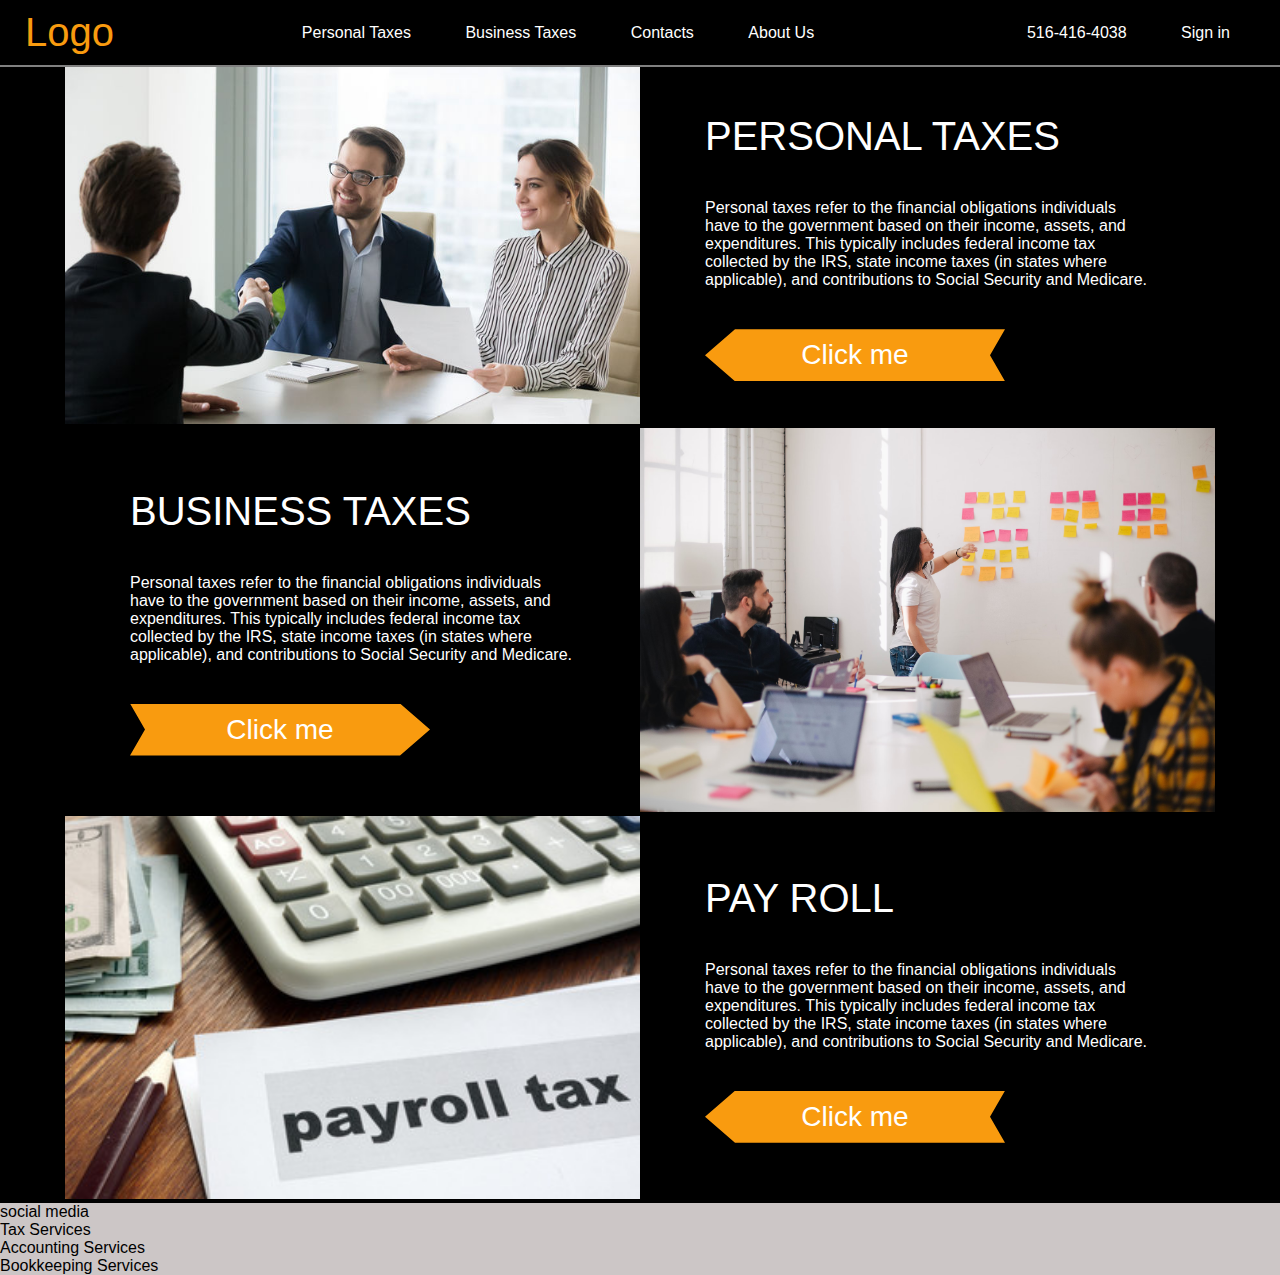
<file: index.html>
<!DOCTYPE html>
<html lang="en">
<head>
    <meta charset="UTF-8">
    <meta name="viewport" content="width=device-width, initial-scale=1.0">
    <meta name="keywords"
        content="drop-off tax service, convenience, nearby locations, flexibility, stress-free, tax filing">
    <title>Document</title>
    <link rel="stylesheet" href="css/style.css">
</head>
<body>
    <div class="main-container">
        <header class="section-header">
            <a href="/" class="logo">Logo</a>
            <nav class="main-menu">
                <a href="personaltax.html">Personal Taxes</a>
                <a href="#">Business Taxes</a>
                <a href="#">Contacts</a>
                <a href="#">About Us</a>    
            </nav>
            
            <nav class="contacts-menu">
                <a href="phone:516-416-4038">516-416-4038</a>
                <a href="">Sign in</a>
            </nav>  
        </header>
        <main class="section-main">
            <div class="container card-wrapper">
                <div  class="card-item">
                    <a href="./personaltax.html" class="img-wrapper">
                        <img src="img/personal.jpeg" alt="picture">
                    </a>
                    
                    <div class="text-wrapper">
                        <h3>Personal Taxes</h3>
                        <p>Personal taxes refer to the financial obligations individuals have to the government based on their income, assets, and
                        expenditures. This typically includes federal income tax collected by the IRS, state income taxes (in states where
                        applicable), and contributions to Social Security and Medicare.</p>
                        <a href="./personaltax.html" class="btn btn-default arrow-to-left">Click  me</a>
                    </div>

                </div>

                <div class="card-item reverse">
                    <div class="img-wrapper">
                        <img src="img/business_photo.avif" alt="picture">
                    </div>
                    <div class="text-wrapper">
                        <h3>Business  Taxes</h3>
                        <p>Personal taxes refer to the financial obligations individuals have to the government based on their income,
                            assets, and
                            expenditures. This typically includes federal income tax collected by the IRS, state income taxes (in states
                            where
                            applicable), and contributions to Social Security and Medicare.</p>
                        <a href="#" class="btn btn-default arrow-to-right">Click me</a>
                    </div>
                
                </div>

                <div class="card-item">
                    <div class="img-wrapper">
                        <img src="img/payrolltaxes.jpeg" alt="picture">
                    </div>
                    <div class="text-wrapper">
                        <h3>Pay Roll</h3>
                        <p>Personal taxes refer to the financial obligations individuals have to the government based on their income,
                            assets, and
                            expenditures. This typically includes federal income tax collected by the IRS, state income taxes (in states
                            where
                            applicable), and contributions to Social Security and Medicare.</p>
                        <a href="#" class="btn btn-default arrow-to-left">Click me</a>
                    </div>
                
                </div> 
                
            </div>

        </main>
        <footer class="footer">
            <div class="main-footer">
                <nav class="footer-navigation">
                    <div>social media</div>
                    <div>Tax Services</div>
                    <div>Accounting Services</div>
                    <div>Bookkeeping Services</div>

                </nav>

            </div>
            
        </footer>
    </div>
</body>
</html>
</file>
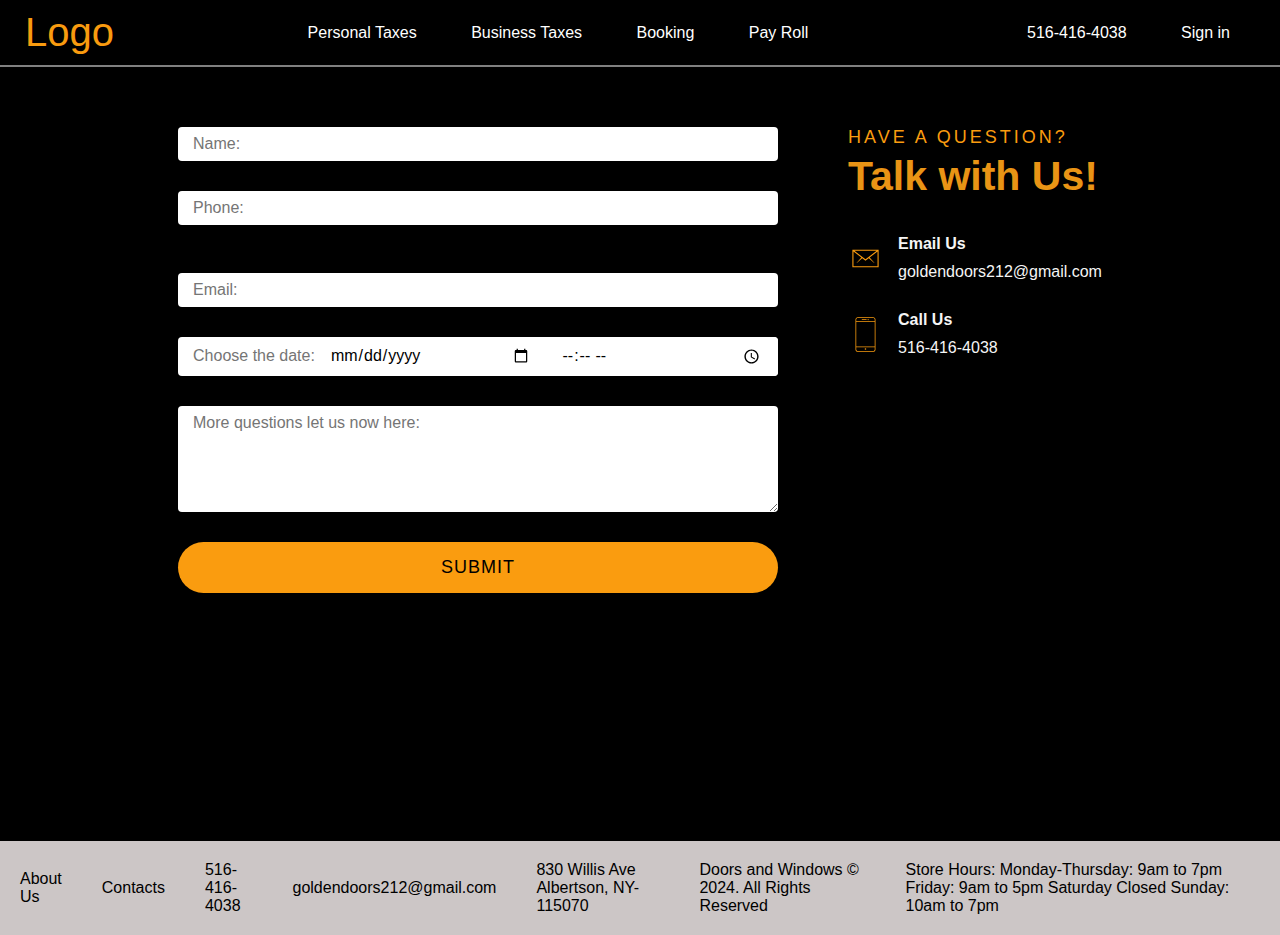
<file: idexform.html>
<!DOCTYPE html>
<html lang="en">

<head>
    <meta charset="UTF-8">
    <meta name="viewport" content="width=device-width, initial-scale=1.0">
    <title>Document</title>
    <link rel="stylesheet" href="css/style.css">
</head>

<body>
    <div class="main-container">
        <header class="section-header">
            <a href="./index.html" class="logo">Logo</a>
            <nav class="main-menu">
                <a href="personaltax.html">Personal Taxes</a>
                <a href="">Business Taxes</a>
                <a href="">Booking</a>
                <a href="">Pay Roll</a>
            </nav>

            <nav class="contacts-menu">
                <a href="phone:516-416-4038">516-416-4038</a>
                <a href="">Sign in</a>
            </nav>
        </header>

        <section class="section-contacts form-container" id="section-contacts">
            <div class="container content-wrapper">
                <form action="">
                    <label for="">
                        <input placeholder="Name:" id="name" name="name" type="text">
                    </label>

                    <label for="">
                        <input placeholder="Phone:" id="phone" name="phone" type="text">
                        <span>Only digits +1 (XXX) XXXX-XXX</span>
                    </label>

                    <label for="">
                        <input placeholder="Email:" id="email" name="email" type="email">
                    </label>

                    <label for="" class="custom-input">
                        <span>Choose the date:</span>
                        <input type="date" id="date">
                        <input type="time" id="time">
                    </label>

                    <textarea placeholder="More questions let us now here:" id="message" name="message" cols="30"
                        rows="5"></textarea>

                    <button class=" btn-default" type="submit">Submit</button>
                </form>

                <div class="text-wrapper">
                    <div class="title">
                        <p>Have a Question?</p>
                        <h3>Talk with Us!</h3>
                    </div>

                    <nav class="contacts-wrapper">
                        <a class="contact-item" href="email:goldendoors212@gmail.com">
                            <div class="img-wrapper">
                                <img src="img/email2svg.svg" alt="alt">
                            </div>

                            <div class="content-body">
                                <h4>Email Us</h4>
                                <p>goldendoors212@gmail.com</p>
                            </div>
                        </a>

                        <a class="contact-item" href="tel:5164164038">
                            <div class="img-wrapper">
                                <img src="img/mobile-phone.svg" alt="alt">
                            </div>

                            <div class="content-body">
                                <h4>Call Us</h4>
                                <p>516-416-4038</p>
                            </div>
                        </a>
                    </nav>
                </div>
            </div>
        </section>

        <footer class="footer">
            <span>About Us</span>
            <span>Contacts</span>
            <span><a href="phone:516-416-4038">516-416-4038</a></span>
            <span><a href="email:goldendoors212@gmail.com">goldendoors212@gmail.com</a></span>
            <span>830 Willis Ave
                Albertson, NY-115070</span>
            <span>Doors and Windows © 2024. All Rights Reserved</span>
            <span>Store Hours:
                Monday-Thursday: 9am to 7pm
                Friday: 9am to 5pm
                Saturday Closed
                Sunday: 10am to 7pm
            </span>
        </footer>


        <script src="js/formValidate.js"></script>
</body>

</html>
</file>
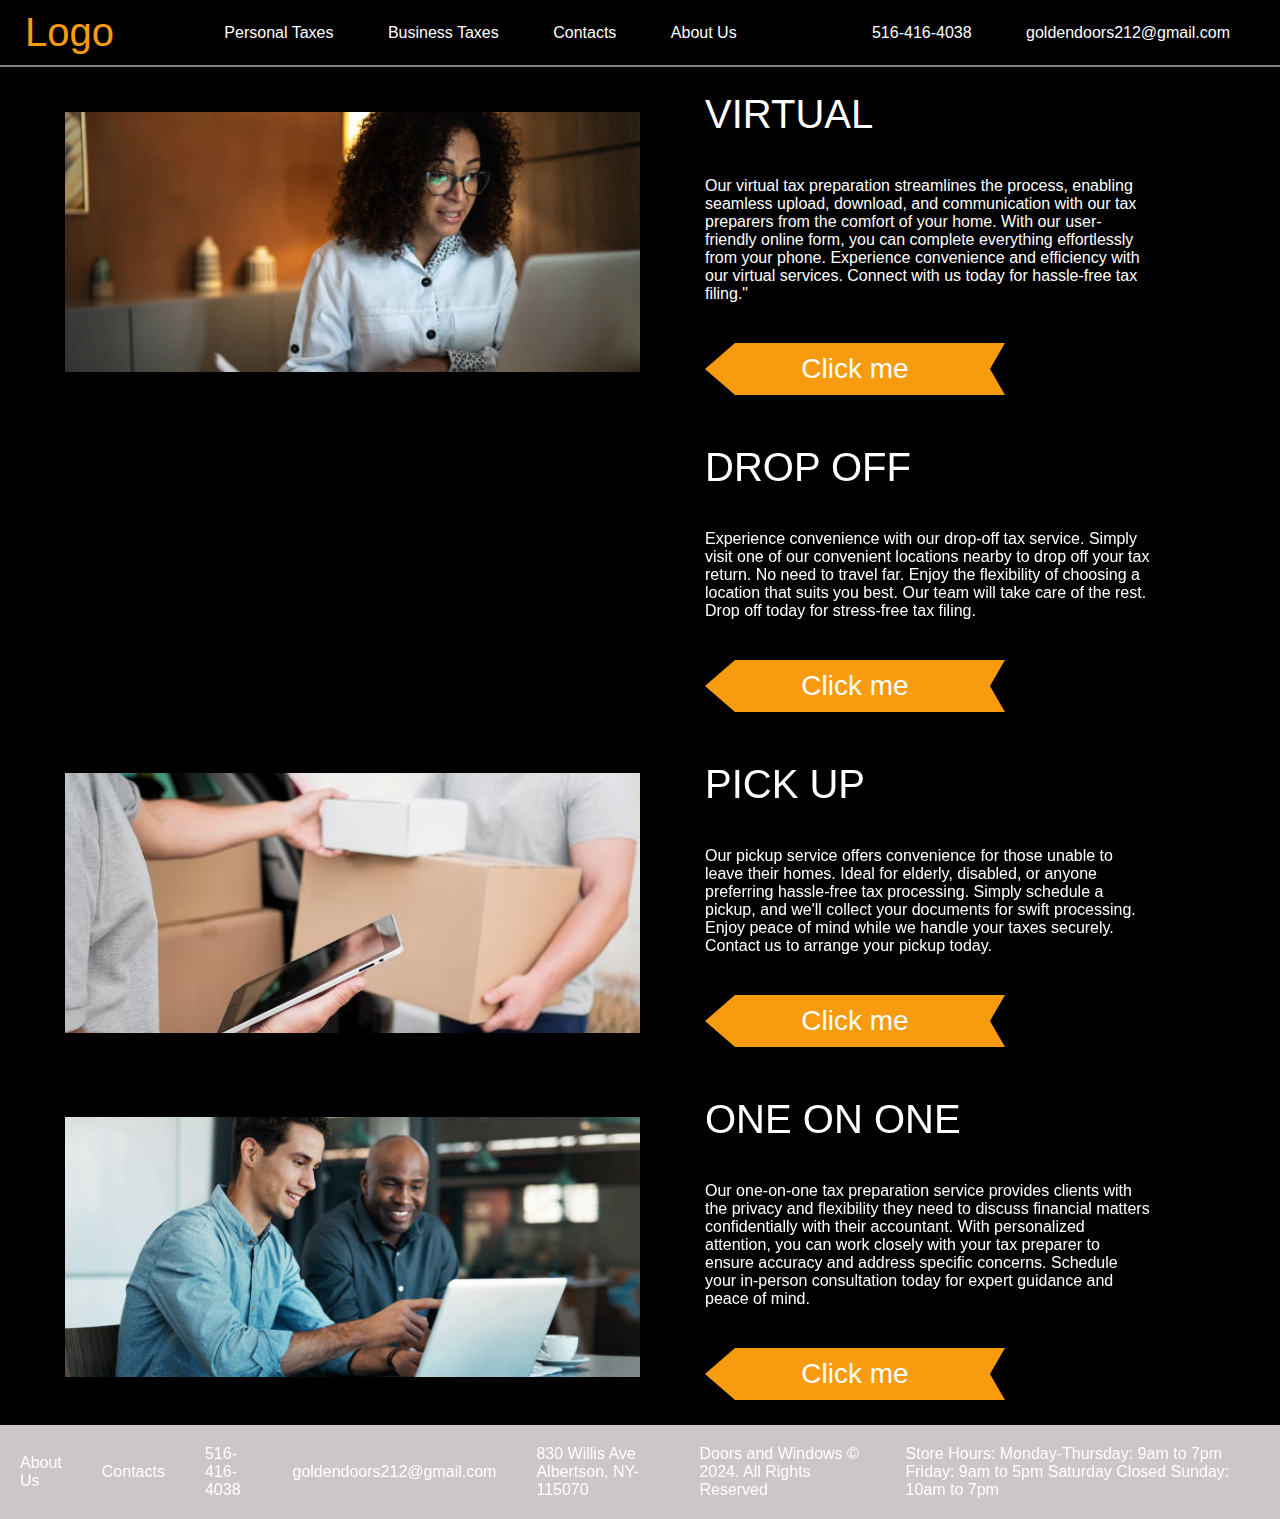
<file: personaltax.html>
<!DOCTYPE html>
<html lang="en">

<head>  
    <meta charset="UTF-8">
    <meta name="viewport" content="width=device-width, initial-scale=1.0">
    <meta name="keywords" content="drop-off tax service, convenience, nearby locations, flexibility, stress-free, tax filing">
    <title>Document</title>
    <link rel="stylesheet" href="css/style.css">
</head>

<body>
    <div class="main-container-personal personaltaxes-page">
        <header class="section-header">
            <a href="index.html" class="logo">Logo</a>

            <nav class="main-menu">
                <a href="">Personal Taxes</a>
                <a href="">Business Taxes</a>
                <a href="">Contacts</a>
                <a href="">About Us</a>
            </nav>

            <nav class="contacts-menu">
                <a href="phone:516-416-4038">516-416-4038</a>
                <a href="goldendoors212@gmail.com">goldendoors212@gmail.com</a>
            </nav>
        </header>

        

        <main class="section-main">
            <div class="container card-wrapper ">
                <div class="card-item">
                    <a href="./idexform.html" class="img-wrapper">
                        
                        <img src="img/virtual-img2.jpeg" alt="picture">
                    </a>

                    <div class="text-wrapper">
                        <h3 class="personal-tax">Virtual</h3>

                        <p>Our virtual tax preparation streamlines the process, enabling seamless upload, download, and communication with our tax
                        preparers from the comfort of your home. With our user-friendly online form, you can complete everything effortlessly
                        from your phone. Experience convenience and efficiency with our virtual services. Connect with us today for hassle-free
                        tax filing."</p>

                        <a href="./idexform.html" class="btn btn-default arrow-to-left narrow-arrow">Click me</a>
                    </div>
                </div>

                <div class="card-item ">
                    <div class="img-wrapper">
                        <iframe
                            src="https://www.google.com/maps/embed?pb=!1m18!1m12!1m3!1d3021.7950846143744!2d-73.6471289!3d40.766531500000006!2m3!1f0!2f0!3f0!3m2!1i1024!2i768!4f13.1!3m3!1m2!1s0x89c287ddfa466e65%3A0x2a729942157e9c80!2s832%20Willis%20Ave%2C%20Albertson%2C%20NY%2011507!5e0!3m2!1sen!2sus!4v1707674518466!5m2!1sen!2sus"
                            style="border:0;" allowfullscreen="" loading="lazy"
                            referrerpolicy="no-referrer-when-downgrade"></iframe>
                    </div>
                    <div class="text-wrapper">
                        <h3 class="personal-tax">Drop off</h3>
                        <p>Experience convenience with our drop-off tax service. Simply visit one of our convenient locations nearby to drop off
                        your tax return. No need to travel far. Enjoy the flexibility of choosing a location that suits you best. Our team will
                        take care of the rest. Drop off today for stress-free tax filing.</p>
                        <!-- <img src="img/googlemap.png" alt="picture"> -->
                        <a href="https://maps.app.goo.gl/QjPp9g2mruspL8AQA" class="btn btn-default arrow-to-left narrow-arrow"  target="_blank">Click me</a>
                    </div>

                </div>

                <div class="card-item ">
                    <a href="./pick-up-form.html" class="img-wrapper">
                        <img src="img/pick up 1.avif" alt="picture">
                    </a>
                    <div class="text-wrapper">
                        <h3 class="personal-tax">Pick up</h3>
                        <p>Our pickup service offers convenience for those unable to leave their homes. Ideal for elderly, disabled, or anyone
                        preferring hassle-free tax processing. Simply schedule a pickup, and we'll collect your documents for swift processing.
                        Enjoy peace of mind while we handle your taxes securely. Contact us to arrange your pickup today.
                        </p>

                        <a href="./pick-up-form.html" class="btn btn-default arrow-to-left narrow-arrow">Click me</a>
                    </div>

                </div>

                <div class="card-item">
                    <a href="./idexform.html"class="img-wrapper">
                        <img src="img/one to one.jpeg" alt="picture">
                    </a>
                    
                    <div class="text-wrapper">
                        <h3 class="personal-tax">One on One</h3>
                        <p>Our one-on-one tax preparation service provides clients with the privacy and flexibility they need to discuss financial
                        matters confidentially with their accountant. With personalized attention, you can work closely with your tax preparer
                        to ensure accuracy and address specific concerns. Schedule your in-person consultation today for expert guidance and
                        peace of mind.
                        </p>
                        <a href="./idexform.html" class="btn btn-default arrow-to-left">Click me</a>
                    </div>
                </div>
            </div>
            <footer class="footer">
                <span>About Us</span>
                <span>Contacts</span>
                <span><a href="phone:516-416-4038">516-416-4038</a></span>
                <span><a href="email:goldendoors212@gmail.com">goldendoors212@gmail.com</a></span>
                <span>830 Willis Ave
                    Albertson, NY-115070</span>
                <span>Doors and Windows © 2024. All Rights Reserved</span>
                <span>Store Hours:
                    Monday-Thursday: 9am to 7pm
                    Friday: 9am to 5pm
                    Saturday Closed
                    Sunday: 10am to 7pm</span>
            </footer>
        </main>
    </div>
</body>

</html>
</file>
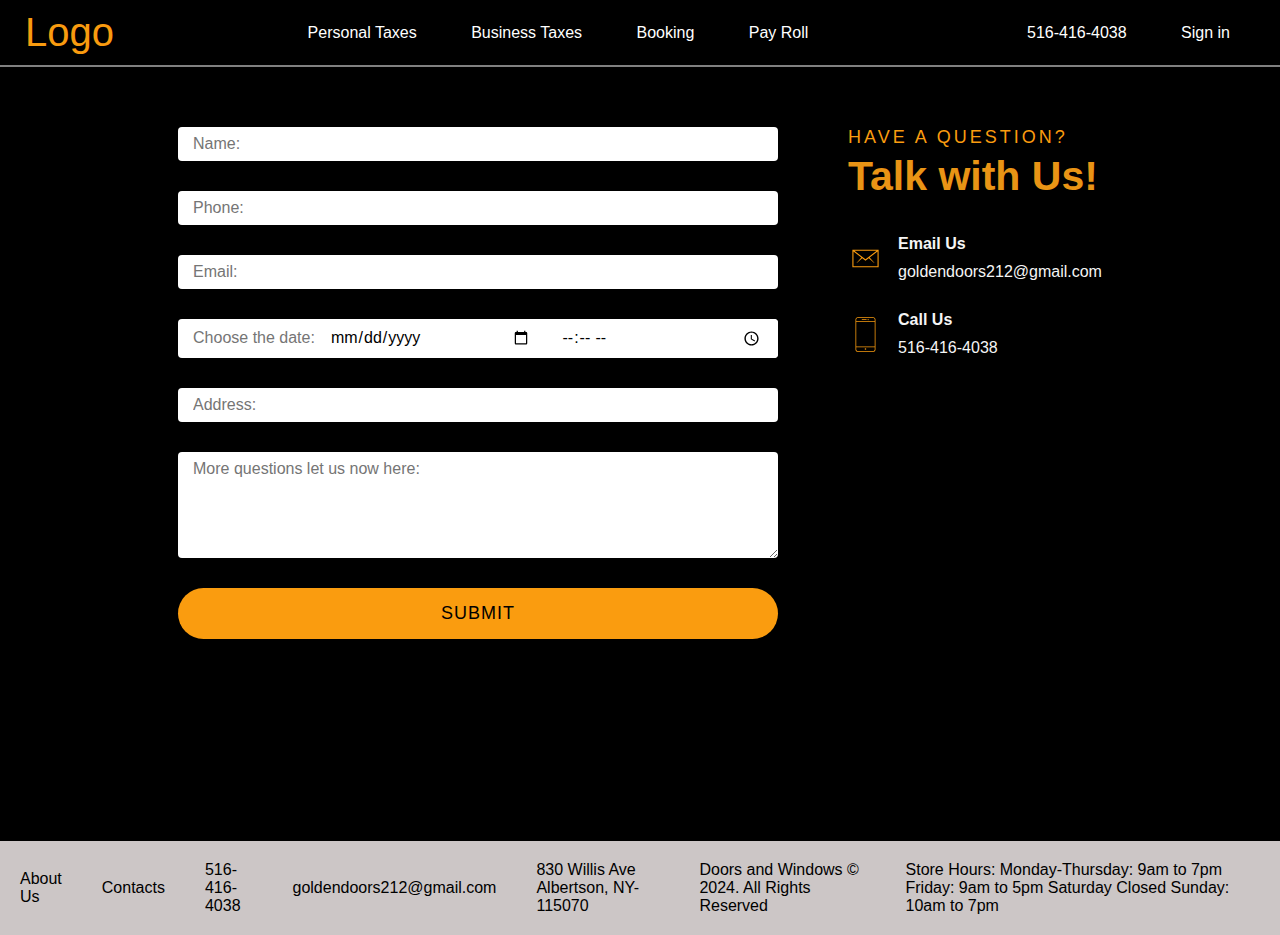
<file: pick-up-form.html>
<!DOCTYPE html>
<html lang="en">

<head>
    <meta charset="UTF-8">
    <meta name="viewport" content="width=device-width, initial-scale=1.0">
    <title>Drop-off form</title>
    <link rel="stylesheet" href="css/style.css">
</head>

<body>
    <div class="main-container">
        <header class="section-header">
            <a href="./index.html" class="logo">Logo</a>
            <nav class="main-menu">
                <a href="personaltax.html">Personal Taxes</a>
                <a href="">Business Taxes</a>
                <a href="">Booking</a>
                <a href="">Pay Roll</a>
            </nav>

            <nav class="contacts-menu">
                <a href="phone:516-416-4038">516-416-4038</a>
                <a href="">Sign in</a>
            </nav>
        </header>

        <section class="section-contacts form-container">
            <div class="container content-wrapper">
                <form action="">
                    <label for="">
                        <input placeholder="Name:" name="name" type="text">
                    </label>

                    <label for="">
                        <input placeholder="Phone:" name="phone" type="text">
                    </label>

                    <label for="">
                        <input placeholder="Email:" name="email" type="email">
                    </label>
                    <label for="" class="custom-input">
                        <span>Choose the date:</span>
                        <input type="date">
                        <input type="time">
                    </label>

                    <label for="">
                        <input placeholder="Address:" name="address" type="text">
                    </label>

                    <textarea placeholder="More questions let us now here:" name="message" cols="30"
                        rows="5"></textarea>

                    <button class=" btn-default" type="submit">Submit</button>
                </form>

                <div class="text-wrapper">
                    <div class="title">
                        <p>Have a Question?</p>
                        <h3>Talk with Us!</h3>
                    </div>

                    <nav class="contacts-wrapper">
                        <a class="contact-item" href="email:goldendoors212@gmail.com">
                            <div class="img-wrapper">
                                <img src="img/email2svg.svg" alt="alt">
                            </div>

                            <div class="content-body">
                                <h4>Email Us</h4>
                                <p>goldendoors212@gmail.com</p>
                            </div>
                        </a>

                        <a class="contact-item" href="tel:5164164038">
                            <div class="img-wrapper">
                                <img src="img/mobile-phone.svg" alt="alt">
                            </div>

                            <div class="content-body">
                                <h4>Call Us</h4>
                                <p>516-416-4038</p>
                            </div>
                        </a>
                    </nav>
                </div>
            </div>
        </section>

        <footer class="footer">
            <span>About Us</span>
            <span>Contacts</span>
            <span><a href="phone:516-416-4038">516-416-4038</a></span>
            <span><a href="email:goldendoors212@gmail.com">goldendoors212@gmail.com</a></span>
            <span>830 Willis Ave
                Albertson, NY-115070</span>
            <span>Doors and Windows © 2024. All Rights Reserved</span>
            <span>Store Hours:
                Monday-Thursday: 9am to 7pm
                Friday: 9am to 5pm
                Saturday Closed
                Sunday: 10am to 7pm
            </span>
        </footer>
</body>

</html>
</file>
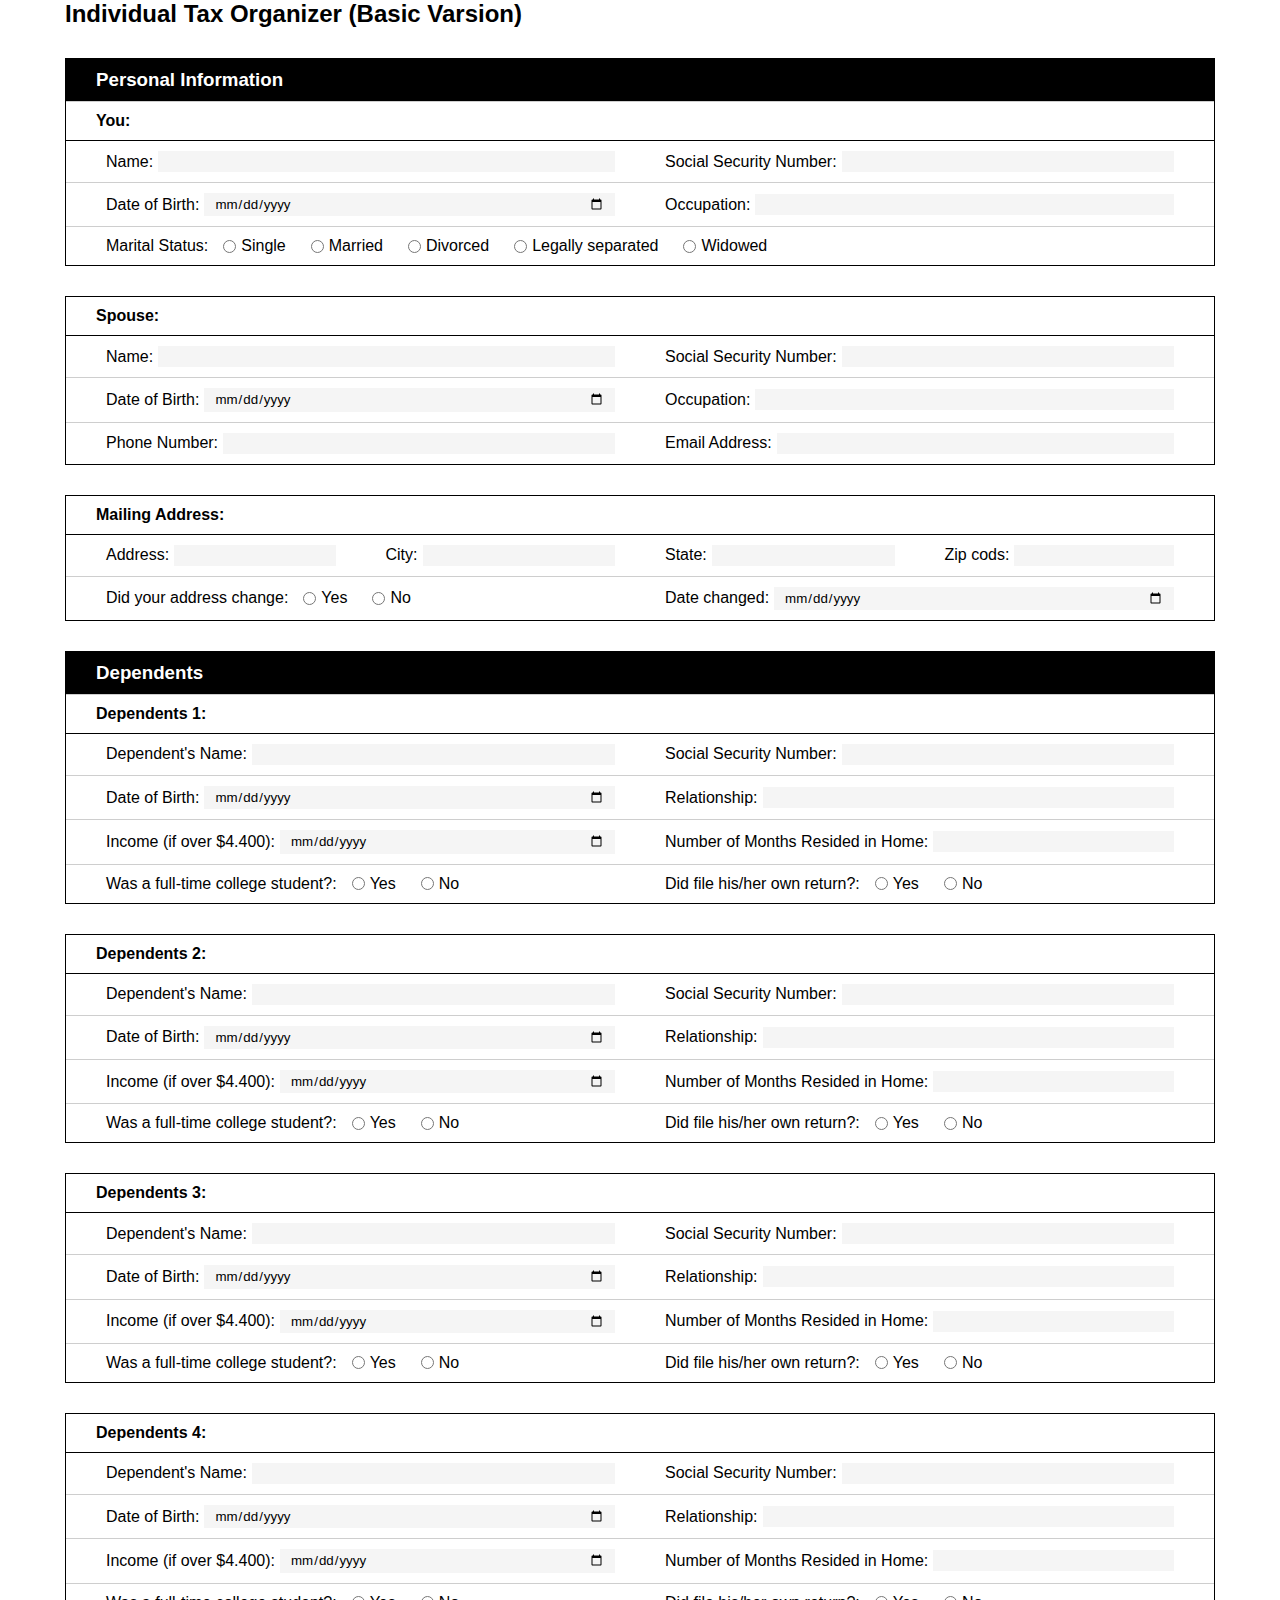
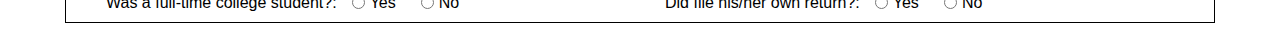
<file: tax-document-template.html>
<!DOCTYPE html>
<html lang="en">

<head>
    <meta charset="UTF-8">
    <meta name="viewport" content="width=device-width, initial-scale=1.0">
    <title>Document</title>
    <link rel="stylesheet" href="css/style.css">
    <link rel="stylesheet" href="css/table.css">
</head>

<body>
    <section class="section-table container">
        <h2 class="section-table__title">Individual Tax Organizer (Basic Varsion)</h2>

        <div class="table-item" id="table-1">
            <header class="table-header">
                <h3 class="title row">Personal Information</h3>
                <h4 class="description">You:</h4>
            </header>

            <div class="table-body">
                <div class="row">
                    <label class="tempalte-1 col">
                        <span class="description">Name:</span>
                        <input type="text">
                    </label>

                    <label class="tempalte-1 col">
                        <span class="description">Social Security Number:</span>
                        <input type="text">
                    </label>
                </div>

                <div class="row">
                    <label class="tempalte-1 col">
                        <span class="description">Date of Birth:</span>
                        <input type="date">
                    </label>

                    <label class="tempalte-1 col">
                        <span class="description">Occupation:</span>
                        <input type="text">
                    </label>
                </div>

                <div class="row">
                    <div class="tempalte-1 col">
                        <span class="description">Marital Status:</span>

                        <label class="tempalte-1">
                            <input type="radio" name="table-1__marital-status" value="Single" />
                            <span class="description">Single</span>
                        </label>

                        <label class="tempalte-1">
                            <input type="radio" name="table-1__marital-status" value="Married" />
                            <span class="description">Married</span>
                        </label>

                        <label class="tempalte-1">
                            <input type="radio" name="table-1__marital-status" value="Divorced" />
                            <span class="description">Divorced</span>
                        </label>

                        <label class="tempalte-1">
                            <input type="radio" name="table-1__marital-status" value="Legally separated" />
                            <span class="description">Legally separated</span>
                        </label>

                        <label class="tempalte-1">
                            <input type="radio" name="table-1__marital-status" value="Widowed" />
                            <span class="description">Widowed</span>
                        </label>
                    </div>
                </div>
            </div>
        </div>

        <div class="table-item" id="table-2">
            <header class="table-header">
                <h4 class="description">Spouse:</h4>
            </header>

            <div class="table-body">
                <div class="row">
                    <label class="tempalte-1 col">
                        <span class="description">Name:</span>
                        <input type="text">
                    </label>

                    <label class="tempalte-1 col">
                        <span class="description">Social Security Number:</span>
                        <input type="text">
                    </label>
                </div>

                <div class="row">
                    <label class="tempalte-1 col">
                        <span class="description">Date of Birth:</span>
                        <input type="date">
                    </label>

                    <label class="tempalte-1 col">
                        <span class="description">Occupation:</span>
                        <input type="text">
                    </label>
                </div>

                <div class="row">
                    <label class="tempalte-1 col">
                        <span class="description">Phone Number:</span>
                        <input type="text">
                    </label>

                    <label class="tempalte-1 col">
                        <span class="description">Email Address:</span>
                        <input type="text">
                    </label>
                </div>
            </div>
        </div>

        <div class="table-item" id="table-3">
            <header class="table-header">
                <h4 class="description">Mailing Address:</h4>
            </header>

            <div class="table-body">
                <div class="row">
                    <label class="tempalte-1 col">
                        <span class="description">Address:</span>
                        <input type="text">
                    </label>

                    <label class="tempalte-1 col">
                        <span class="description">City:</span>
                        <input type="text">
                    </label>

                    <label class="tempalte-1 col">
                        <span class="description">State:</span>
                        <input type="text">
                    </label>

                    <label class="tempalte-1 col">
                        <span class="description">Zip cods:</span>
                        <input type="text">
                    </label>
                </div>

                <div class="row">
                    <div class="tempalte-1 col">
                        <span class="description">Did your address change:</span>

                        <label class="tempalte-1">
                            <input type="radio" name="table-3__address-change" value="Single" />
                            <span class="description">Yes</span>
                        </label>

                        <label class="tempalte-1">
                            <input type="radio" name="table-3__address-change" value="Married" />
                            <span class="description">No</span>
                        </label>
                    </div>

                    <div class="tempalte-1 col">
                        <span class="description">Date changed:</span>
                        <input type="date">
                    </div>
                </div>
            </div>
        </div>
    </section>

    <section class="section-table container">
        <div class="table-item" id="table-4">
            <header class="table-header">
                <h3 class="title row">Dependents</h3>
                <h4 class="description">Dependents 1:</h4>
            </header>

            <div class="table-body">
                <div class="row">
                    <label class="col tempalte-1">
                        <span class="description">Dependent's Name:</span>
                        <input type="text">
                    </label>

                    <label class="col tempalte-1">
                        <span class="description">Social Security Number:</span>
                        <input type="text">
                    </label>
                </div>

                <div class="row">
                    <label class="col tempalte-1">
                        <span class="description">Date of Birth:</span>
                        <input type="date">
                    </label>

                    <label class="col tempalte-1">
                        <span class="description">Relationship:</span>
                        <input type="text">
                    </label>
                </div>

                <div class="row">
                    <label class="col tempalte-1">
                        <span class="description">Income (if over $4.400):</span>
                        <input type="date">
                    </label>

                    <label class="col tempalte-1">
                        <span class="description">Number of Months Resided in Home:</span>
                        <input type="text">
                    </label>
                </div>

                <div class="row">
                    <div class="tempalte-1 col">
                        <span class="description">Was a full-time college student?:</span>

                        <label class="tempalte-1">
                            <input type="radio" name="table-4__full-time-college-student" value="Single" />
                            <span class="description">Yes</span>
                        </label>

                        <label class="tempalte-1">
                            <input type="radio" name="table-4__full-time-college-student" value="Married" />
                            <span class="description">No</span>
                        </label>
                    </div>

                    <div class="tempalte-1 col">
                        <span class="description">Did file his/her own return?:</span>

                        <label class="tempalte-1">
                            <input type="radio" name="table-4__file-own-return" value="Single" />
                            <span class="description">Yes</span>
                        </label>

                        <label class="tempalte-1">
                            <input type="radio" name="table-4__file-own-return" value="Married" />
                            <span class="description">No</span>
                        </label>
                    </div>
                </div>
            </div>
        </div>

        <div class="table-item" id="table-5">
            <header class="table-header">
                <h4 class="description">Dependents 2:</h4>
            </header>

            <div class="table-body">
                <div class="row">
                    <label class="col tempalte-1">
                        <span class="description">Dependent's Name:</span>
                        <input type="text">
                    </label>

                    <label class="col tempalte-1">
                        <span class="description">Social Security Number:</span>
                        <input type="text">
                    </label>
                </div>

                <div class="row">
                    <label class="col tempalte-1">
                        <span class="description">Date of Birth:</span>
                        <input type="date">
                    </label>

                    <label class="col tempalte-1">
                        <span class="description">Relationship:</span>
                        <input type="text">
                    </label>
                </div>

                <div class="row">
                    <label class="col tempalte-1">
                        <span class="description">Income (if over $4.400):</span>
                        <input type="date">
                    </label>

                    <label class="col tempalte-1">
                        <span class="description">Number of Months Resided in Home:</span>
                        <input type="text">
                    </label>
                </div>

                <div class="row">
                    <div class="tempalte-1 col">
                        <span class="description">Was a full-time college student?:</span>

                        <label class="tempalte-1">
                            <input type="radio" name="table-5__full-time-college-student" value="Single" />
                            <span class="description">Yes</span>
                        </label>

                        <label class="tempalte-1">
                            <input type="radio" name="table-5__full-time-college-student" value="Married" />
                            <span class="description">No</span>
                        </label>
                    </div>

                    <div class="tempalte-1 col">
                        <span class="description">Did file his/her own return?:</span>

                        <label class="tempalte-1">
                            <input type="radio" name="table-5__file-own-return" value="Single" />
                            <span class="description">Yes</span>
                        </label>

                        <label class="tempalte-1">
                            <input type="radio" name="table-5__file-own-return" value="Married" />
                            <span class="description">No</span>
                        </label>
                    </div>
                </div>
            </div>
        </div>

        <div class="table-item" id="table-6">
            <header class="table-header">
                <h4 class="description">Dependents 3:</h4>
            </header>

            <div class="table-body">
                <div class="row">
                    <label class="col tempalte-1">
                        <span class="description">Dependent's Name:</span>
                        <input type="text">
                    </label>

                    <label class="col tempalte-1">
                        <span class="description">Social Security Number:</span>
                        <input type="text">
                    </label>
                </div>

                <div class="row">
                    <label class="col tempalte-1">
                        <span class="description">Date of Birth:</span>
                        <input type="date">
                    </label>

                    <label class="col tempalte-1">
                        <span class="description">Relationship:</span>
                        <input type="text">
                    </label>
                </div>

                <div class="row">
                    <label class="col tempalte-1">
                        <span class="description">Income (if over $4.400):</span>
                        <input type="date">
                    </label>

                    <label class="col tempalte-1">
                        <span class="description">Number of Months Resided in Home:</span>
                        <input type="text">
                    </label>
                </div>

                <div class="row">
                    <div class="tempalte-1 col">
                        <span class="description">Was a full-time college student?:</span>

                        <label class="tempalte-1">
                            <input type="radio" name="table-6__full-time-college-student" value="Single" />
                            <span class="description">Yes</span>
                        </label>

                        <label class="tempalte-1">
                            <input type="radio" name="table-6__full-time-college-student" value="Married" />
                            <span class="description">No</span>
                        </label>
                    </div>

                    <div class="tempalte-1 col">
                        <span class="description">Did file his/her own return?:</span>

                        <label class="tempalte-1">
                            <input type="radio" name="table-6__file-own-return" value="Single" />
                            <span class="description">Yes</span>
                        </label>

                        <label class="tempalte-1">
                            <input type="radio" name="table-6__file-own-return" value="Married" />
                            <span class="description">No</span>
                        </label>
                    </div>
                </div>
            </div>
        </div>

        <div class="table-item" id="table-7">
            <header class="table-header">
                <h4 class="description">Dependents 4:</h4>
            </header>

            <div class="table-body">
                <div class="row">
                    <label class="col tempalte-1">
                        <span class="description">Dependent's Name:</span>
                        <input type="text">
                    </label>

                    <label class="col tempalte-1">
                        <span class="description">Social Security Number:</span>
                        <input type="text">
                    </label>
                </div>

                <div class="row">
                    <label class="col tempalte-1">
                        <span class="description">Date of Birth:</span>
                        <input type="date">
                    </label>

                    <label class="col tempalte-1">
                        <span class="description">Relationship:</span>
                        <input type="text">
                    </label>
                </div>

                <div class="row">
                    <label class="col tempalte-1">
                        <span class="description">Income (if over $4.400):</span>
                        <input type="date">
                    </label>

                    <label class="col tempalte-1">
                        <span class="description">Number of Months Resided in Home:</span>
                        <input type="text">
                    </label>
                </div>

                <div class="row">
                    <div class="tempalte-1 col">
                        <span class="description">Was a full-time college student?:</span>

                        <label class="tempalte-1">
                            <input type="radio" name="table-7__full-time-college-student" value="Single" />
                            <span class="description">Yes</span>
                        </label>

                        <label class="tempalte-1">
                            <input type="radio" name="table-7__full-time-college-student" value="Married" />
                            <span class="description">No</span>
                        </label>
                    </div>

                    <div class="tempalte-1 col">
                        <span class="description">Did file his/her own return?:</span>

                        <label class="tempalte-1">
                            <input type="radio" name="table-7__file-own-return" value="Single" />
                            <span class="description">Yes</span>
                        </label>

                        <label class="tempalte-1">
                            <input type="radio" name="table-7__file-own-return" value="Married" />
                            <span class="description">No</span>
                        </label>
                    </div>
                </div>
            </div>
        </div>
    </section>

</body>

</html>
</file>
<file: css/style.css>
* {
    margin: 0;
    padding: 0;
    box-sizing: border-box;
    font-family: Arial, Helvetica, sans-serif;
}

.reverse {
    flex-direction: row-reverse;

}

.arrow-to-left {
    clip-path: polygon(100% 0%, 95% 50%, 100% 100%, 10% 100%, 0% 50%, 10% 0%);

}

.arrow-to-right {

    clip-path: polygon(0% 0%, 90% 0%, 100% 50%, 90% 100%, 0% 100%, 5% 50%);
}

a {
    color: inherit;
    text-decoration: none;
    display: inline-block;
}

.btn {
    color: inherit;
    background-color: transparent;
    border: none;
}

.img-wrapper img {
    width: 100%;
}

.main-container {
    max-width: 1920px;
    width: 100%;

}

.container {
    margin: 0 auto;
    max-width: 1200px;
    width: 100%;
    padding: 0 25px;
}

/* Start: Section Header */

.section-header {
    display: flex;
    justify-content: space-between;
    align-items: center;
    background-color: #000;
    padding: 10px 25px;
    border-bottom: 2px solid rgba(255, 255, 255, 0.5);
}

.section-header .logo {
    color: #F99B0F;
    font-size: 40px;

}

.section-header nav a {
    padding: 0 25px;
    color: #fff;
}

/* End: Section Header */

/*Start:Section Main */
.section-main {
    background-color: #000;
    color: #fff
}

.section-main .card-wrapper .card-item {
    display: flex;
    align-items: center;
}

.card-item .text-wrapper,
.card-item .img-wrapper {
    width: 100%;
    max-width: 50%;

}

.card-item .text-wrapper {
    padding: 25px 65px;
}

.card-item .text-wrapper h3 {
    font-size: 40px;
    text-transform: uppercase;
    font-weight: normal;

}

.card-item .text-wrapper p {
    margin: 40px 0;

}

.card-item .text-wrapper .btn {
    max-width: 300px;
    padding: 10px;
    width: 100%;
    background-color: #F99B0F;
    font-size: 28px;
    text-align: center;
}

/* End:Section Main*/

/* Start:Section Footer*/

.footer {
    display: flex;
    justify-content: space-between;
    align-items: center;
    background-color: rgb(204, 198, 198);

}

.footer span {
    padding: 20px;

}

/* End:Section Footer*/

/* Start Section:PersonalTax */
.personaltaxes-page .section-main .card-wrapper .card-item .img-wrapper img {
    max-height: 260px;
    object-fit: cover;
}

.card-item .img-wrapper iframe {
    width: 100%;
    height: 260px;

}

/* End Section:PersonalTax */

/* Start Section:Business Tax*/
.section-business-taxes {
    background-color: #000;
    color: whitesmoke;
    height: 86vh;
    width: 100%;

}

.section-business-taxes .navigation {
    display: flex;
    flex-direction: column;
}

.section-business-taxes .navigation a {
    font-size: 40px;
    border-bottom: 2px solid #F99B0F;
    width: 80%;



}

/* End Section:Business Tax*/


/*Start form*/
.section-contacts {
    height: 86vh;
}

.main-container .form-container {
    background-color: #000;
}

.main-container .form-container .content-wrapper {
    padding: 60px 0;
    display: flex;
    gap: 30px;
    justify-content: center;
}

.form-container .content-wrapper form {
    display: flex;
    flex-direction: column;
    gap: 30px;
    max-width: 600px;
    width: 100%;
}

.section-contacts form input,
.section-contacts form textarea {
    width: 100%;
    border: none;
    border-radius: 4px;
    font-size: 16px;
    padding: 8px 15px;
}

form .custom-input {
    background-color: #fff;
    display: flex;
    align-items: center;
    color: #757575;
    padding-left: 15px;
    border-radius: 4px;

}

form .custom-input span {
    white-space: nowrap;

}

.section-contacts form input::placeholder,
.section-contacts form textarea::placeholder {
    font-size: 16px;
}

.section-contacts .btn-default {
    padding: 15px 60px;
    color: inherit;
    background: #fa9c0f;
    font-size: 18px;
    text-transform: uppercase;
    border-radius: 30px;
    letter-spacing: 1px;
    border: none;
    cursor: pointer;
}

form label.input-error {
    color: #b43636;
}

form label.input-error input {
    border: 3px solid #b43636;
}

form label.input-error span {
    margin-top: 10px;
    margin-left: 10px;
    display: block;
}

.section-contacts .text-wrapper {
    margin-left: 40px;
    color: whitesmoke;
}


.section-contacts .text-wrapper .title p {
    font-weight: 300;
    text-transform: uppercase;
    font-size: 18px;
    color: #fa9c0f;
    letter-spacing: 3px;
}

.section-contacts .text-wrapper .title h3 {
    font-size: 41px;
    line-height: 1.4em;
    color: #e99415;
}

.section-contacts .text-wrapper .contact-item {
    display: flex;
    align-items: center;
    gap: 15px;
    margin-top: 30px;

}

.section-contacts .text-wrapper .img-wrapper {
    height: 35px;
    width: 35px;

}

.section-contacts .content-body h4 {
    margin-bottom: 10px;
}



/*End form*/
</file>
<file: css/table.css>
:root {
    --bg-default: #000;
    --bg-secondary: #fff;

    --color-default: #fff;
    --color-secondary: #000;

    --bodre-default: 1px solid #000;
    --bodre-secondary: 1px solid #cecece;
}


/********************
* Start: Section Table 
********************/

.section-table {
    width: 100%;
}

.section-table__title {
    margin-bottom: 30px;
}

.section-table input {
    width: 100%;
    border: 0;
    outline: 0;
    background: whitesmoke;
    padding: 3px 10px;
}

.section-table .table-item {
    margin-bottom: 30px;
}

.section-table .row {
    display: flex;
    gap: 30px;
    padding: 10px 30px;
    border-bottom: var(--bodre-secondary)
}

.section-table .row:last-child {
    border: 0;
}

.section-table .col {
    width: 100%;
}

.section-table .tempalte-1 {
    display: flex;
    align-items: center;
    gap: 5px;
    padding: 0 10px;
}

/* Table Header */

.section-table .table-header {
    border: var(--bodre-default);
}

.section-table .table-header .title {
    background: var(--bg-default);
    color: var(--color-default);
    padding: 10px 30px;
}

.section-table .table-header .description {
    background: var(--bg-secondary);
    color: var(--color-secondary);
    padding: 10px 30px;
}

/* Table Body */

.section-table .table-body {
    border: var(--bodre-default);
    border-top: 0;
}

.section-table .table-body .title {}

.section-table .table-body .description {
    white-space: nowrap;
}


/********************
* End: Section Table 
********************/
</file>
